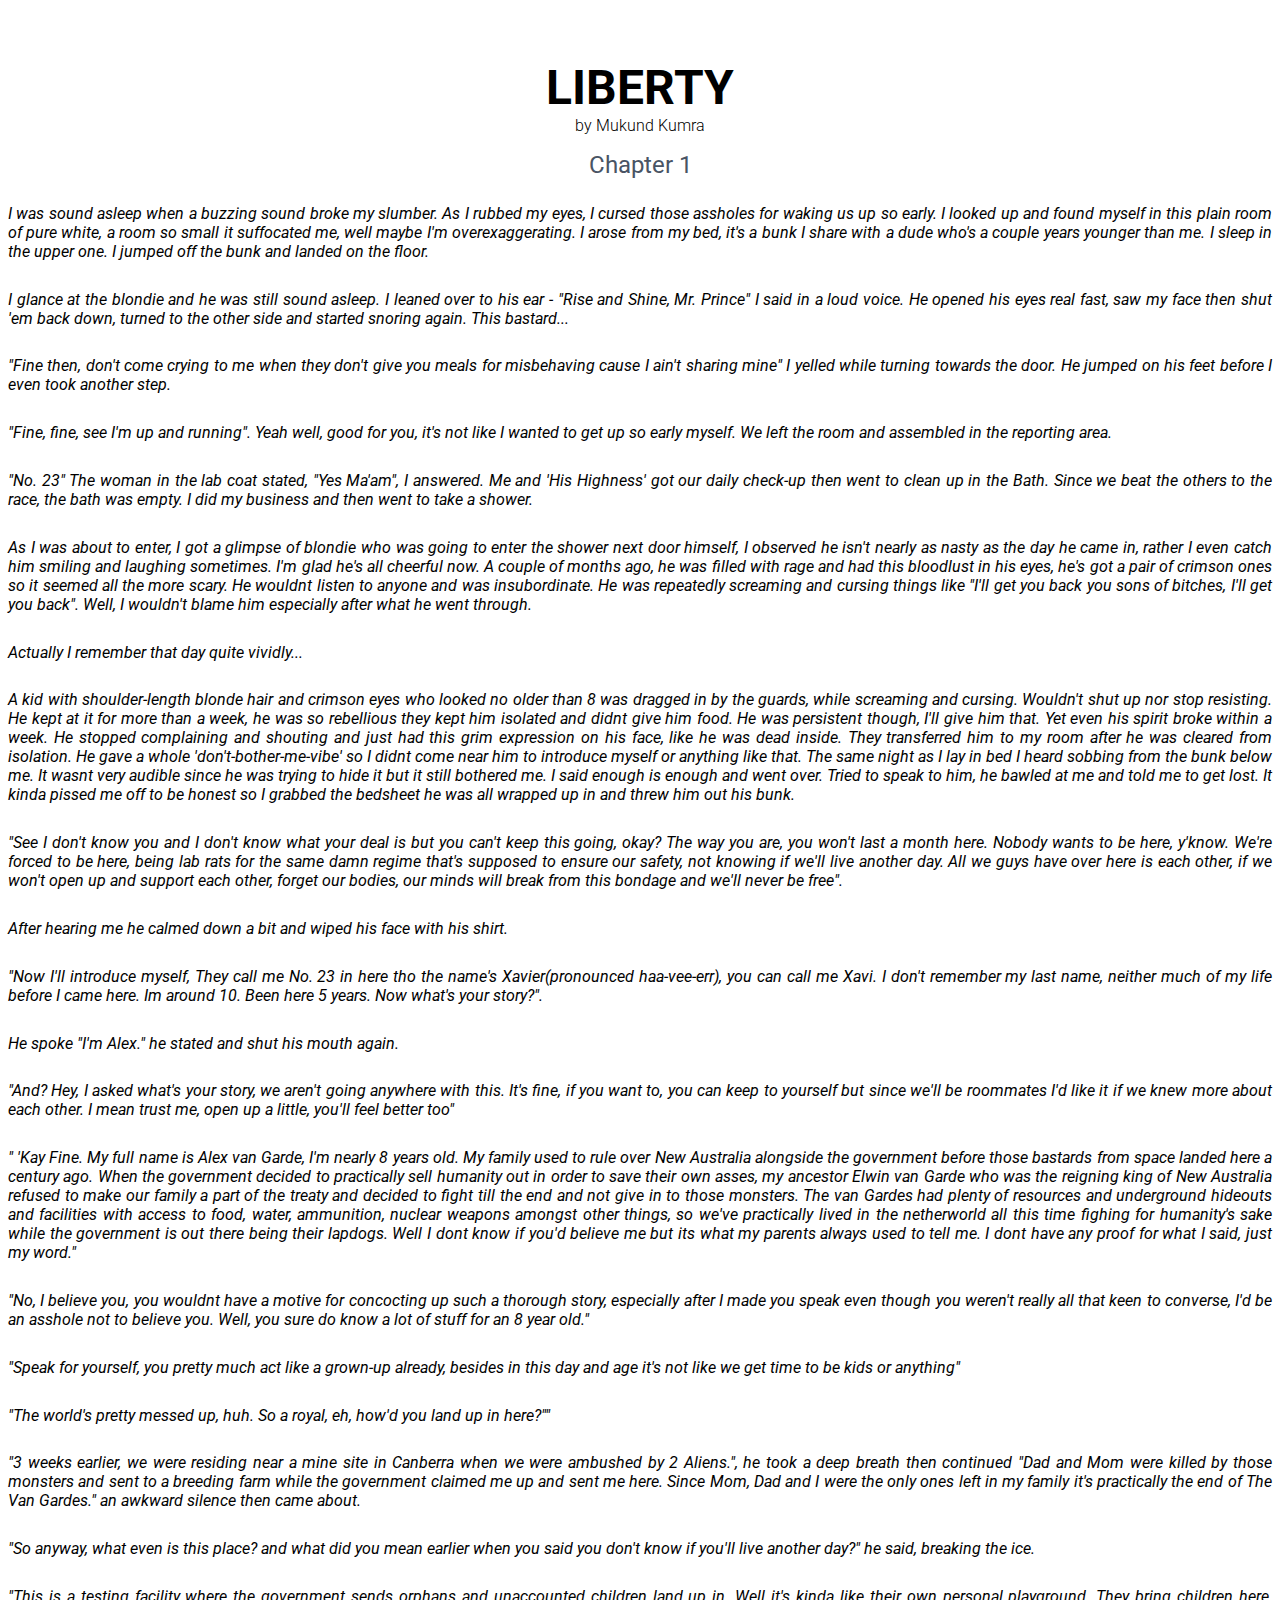
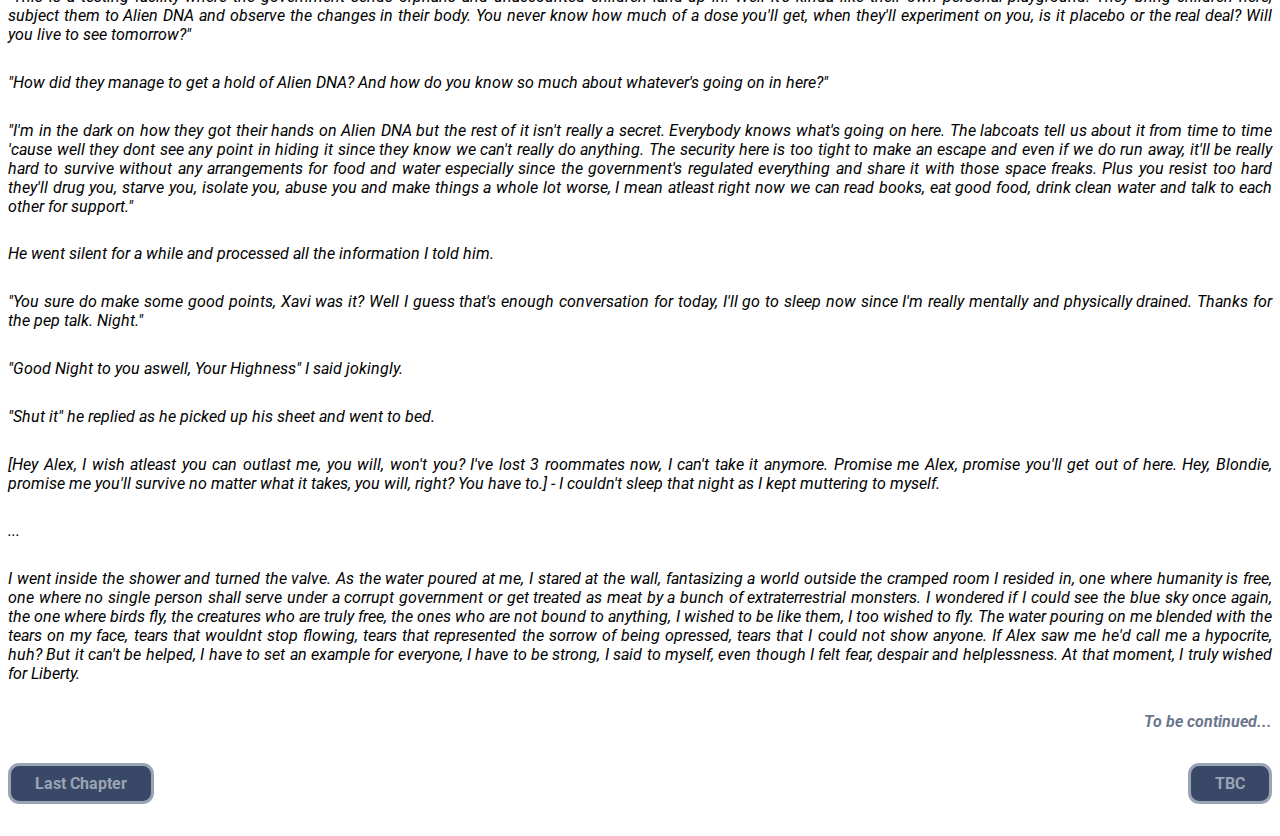
<file: ch1.html>
<!DOCTYPE html>
<html lang="en" dir="ltr">

<head>
  <meta charset="utf-8">
  <title> Liberty | Chapter 1 </title>
  <link rel="stylesheet" href="css/styles.css">
  <link href="https://fonts.googleapis.com/css2?family=Roboto:ital,wght@0,100;0,300;0,400;0,500;0,700;1,100;1,300;1,400;1,500;1,700&display=swap" rel="stylesheet">
</head>

<body>
  <h1>LIBERTY</h1>
  <h4 class="byline">by Mukund Kumra</h4>
  <h2>Chapter 1</h2>
  <p>I was sound asleep when a buzzing sound broke my slumber. As I rubbed my eyes, I cursed those assholes for waking us up so early. I looked up and found myself in this plain room of pure white, a room so small it suffocated me, well maybe I'm overexaggerating. I arose from my bed, it's a bunk I share with a dude who's a couple years younger than me. I sleep in the upper one. I jumped off the bunk and landed on the floor.</p>

<p>I glance at the blondie and he was still sound asleep. I leaned over to his ear - "Rise and Shine, Mr. Prince" I said in a loud voice. He opened his eyes real fast, saw my face then shut 'em back down, turned to the other side and started snoring again. This bastard...</p>

<p>"Fine then, don't come crying to me when they don't give you meals for misbehaving cause I ain't sharing mine" I yelled while turning towards the door. He jumped on his feet before I even took another step.</p>

<p>"Fine, fine, see I'm up and running". Yeah well, good for you, it's not like I wanted to get up so early myself. We left the room and assembled in the reporting area.</p>

  <p>"No. 23" The woman in the lab coat stated, "Yes Ma'am", I answered. Me and 'His Highness' got our daily check-up then went to clean up in the Bath. Since we beat the others to the race, the bath was empty. I did my business and then went to take a shower.</p>

  <p>As I was about to enter, I got a glimpse of blondie who was going to enter the shower next door himself, I observed he isn't nearly as nasty as the day he came in, rather I even catch him smiling and laughing sometimes. I'm glad he's all cheerful now. A couple of months ago, he was filled with rage and had this bloodlust in his eyes, he's got a pair of crimson ones so it seemed all the more scary. He wouldnt listen to anyone and was insubordinate. He was repeatedly screaming and cursing things like "I'll get you back you sons of bitches, I'll get you back". Well, I wouldn't blame him especially after what he went through.
  </p>

  <p>Actually I remember that day quite vividly...</p>

  <p>A kid with shoulder-length blonde hair and crimson eyes who looked no older than 8 was dragged in by the guards, while screaming and cursing. Wouldn't shut up nor stop resisting. He kept at it for more than a week, he was so rebellious they kept him isolated and didnt give him food. He was persistent though, I'll give him that. Yet even his spirit broke within a week. He stopped complaining and shouting and just had this grim expression on his face, like he was dead inside. They transferred him to my room after he was cleared from isolation. He gave a whole 'don't-bother-me-vibe' so I didnt come near him to introduce myself or anything like that. The same night as I lay in bed I heard sobbing from the bunk below me. It wasnt very audible since he was trying to hide it but it still bothered me. I said enough is enough and went over. Tried to speak to him, he bawled at me and told me to get lost. It kinda pissed me off to be honest so I grabbed the bedsheet he was all wrapped up in and threw him out his bunk.</p>

  <p>"See I don't know you and I don't know what your deal is but you can't keep this going, okay? The way you are, you won't last a month here. Nobody wants to be here, y'know. We're forced to be here, being lab rats for the same damn regime that's supposed to ensure our safety, not knowing if we'll live another day. All we guys have over here is each other, if we won't open up and support each other, forget our bodies, our minds will break from this bondage and we'll never be free".</p>

  <p>After hearing me he calmed down a bit and wiped his face with his shirt.</p>

  <p>"Now I'll introduce myself, They call me No. 23 in here tho the name's Xavier(pronounced haa-vee-err), you can call me Xavi. I don't remember my last name, neither much of my life before I came here. Im around 10. Been here 5 years. Now what's your story?".</p>

  <p>He spoke "I'm Alex." he stated and shut his mouth again.</p>

  <p>"And? Hey, I asked what's your story, we aren't going anywhere with this. It's fine, if you want to, you can keep to yourself but since we'll be roommates I'd like it if we knew more about each other. I mean trust me, open up a little, you'll feel better too"</p>

  <p>" 'Kay Fine. My full name is Alex van Garde, I'm nearly 8 years old. My family used to rule over New Australia alongside the government before those bastards from space landed here a century ago. When the government decided to practically sell humanity out in order to save their own asses, my ancestor Elwin van Garde who was the reigning king of New Australia refused to make our family a part of the treaty and decided to fight till the end and not give in to those monsters. The van Gardes had plenty of resources and underground hideouts and facilities with access to food, water, ammunition, nuclear weapons amongst other things, so we've practically lived in the netherworld all this time fighing for humanity's sake while the government is out there being their lapdogs. Well I dont know if you'd believe me but its what my parents always used to tell me. I dont have any proof for what I said, just my word."</p>

  <p>"No, I believe you, you wouldnt have a motive for concocting up such a thorough story, especially after I made you speak even though you weren't really all that keen to converse, I'd be an asshole not to believe you. Well, you sure do know a lot of stuff for an 8 year old."</p>

<p>"Speak for yourself, you pretty much act like a grown-up already, besides in this day and age it's not like we get time to be kids or anything"</p>

<p>"The world's pretty messed up, huh. So a royal, eh, how'd you land up in here?""</p>

  <p>"3 weeks earlier, we were residing near a mine site in Canberra when we were ambushed by 2 Aliens.", he took a deep breath then continued "Dad and Mom were killed by those monsters and sent to a breeding farm while the government claimed me up and sent me here. Since Mom, Dad and I were the only ones left in my family it's practically the end of The Van Gardes." an awkward silence then came about.

    <p>"So anyway, what even is this place? and what did you mean earlier when you said you don't know if you'll live another day?" he said, breaking the ice.</p>

  <p>"This is a testing facility where the government sends orphans and unaccounted children land up in. Well it's kinda like their own personal playground. They bring children here, subject them to Alien DNA and observe the changes in their body. You never know how much of a dose you'll get, when they'll experiment on you, is it placebo or the real deal? Will you live to see tomorrow?"</p>

  <p>"How did they manage to get a hold of Alien DNA? And how do you know so much about whatever's going on in here?"</p>

  <p>"I'm in the dark on how they got their hands on Alien DNA but the rest of it isn't really a secret. Everybody knows what's going on here. The labcoats tell us about it from time to time 'cause well they dont see any point in hiding it since they know we can't really do anything. The security here is too tight to make an escape and even if we do run away, it'll be really hard to survive without any arrangements for food and water especially since the government's regulated everything and share it with those space freaks. Plus you resist too hard they'll drug you, starve you, isolate you, abuse you and make things a whole lot worse, I mean atleast right now we can read books, eat good food, drink clean water and talk to each other for support."</p>

  <p>He went silent for a while and processed all the information I told him.</p>

  <p>"You sure do make some good points, Xavi was it? Well I guess that's enough conversation for today, I'll go to sleep now since I'm really mentally and physically drained. Thanks for the pep talk. Night."</p>

  <p>"Good Night to you aswell, Your Highness" I said jokingly.</p>

  <p>"Shut it" he replied as he picked up his sheet and went to bed.</p>

  <p>[Hey Alex, I wish atleast you can outlast me, you will, won't you? I've lost 3 roommates now, I can't take it anymore. Promise me Alex, promise you'll get out of here. Hey, Blondie, promise me you'll survive no matter what it takes, you will, right? You have to.] - I couldn't sleep that night as I kept muttering to myself.
  </p>

<p>...</p>

  <p>I went inside the shower and turned the valve. As the water poured at me, I stared at the wall, fantasizing a world outside the cramped room I resided in, one where humanity is free, one where no single person shall serve under a corrupt government or get treated as meat by a bunch of extraterrestrial monsters. I wondered if I could see the blue sky once again, the one where birds fly, the creatures who are truly free, the ones who are not bound to anything, I wished to be like them, I too wished to fly. The water pouring on me blended with the tears on my face, tears that wouldnt stop flowing, tears that represented the sorrow of being opressed, tears that I could not show anyone. If Alex saw me he'd call me a hypocrite, huh? But it can't be helped, I have to set an example for everyone, I have to be strong, I said to myself, even though I felt fear, despair and helplessness. At that moment, I truly wished for Liberty.</p>

  <p class="tbc">To be continued...</p>

  <a class="lastchpbtn" href="index.html">Last Chapter</a>
  <a class="nextchpbtn" >TBC</a>

</body>

</html>
</file>
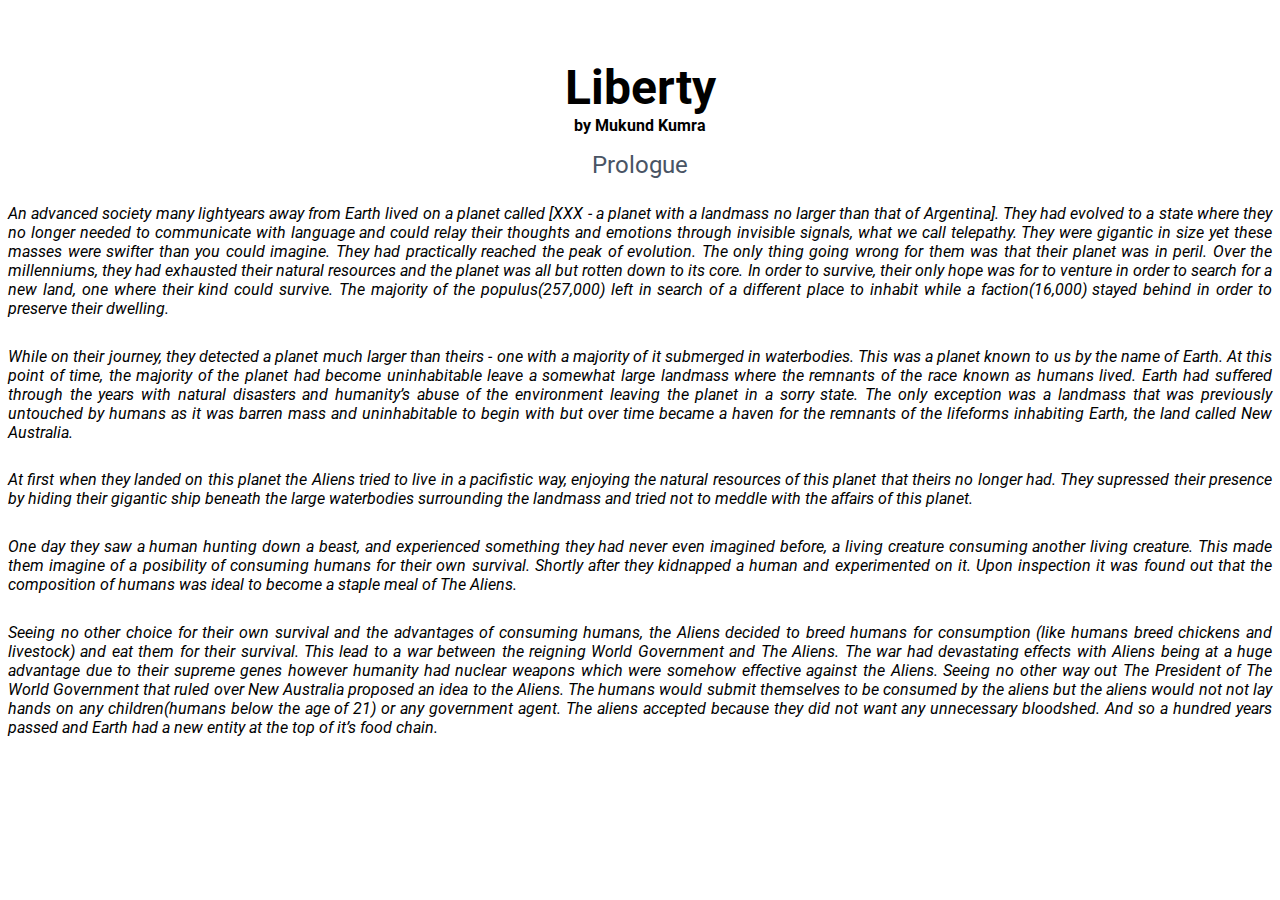
<file: draft.html>
<!DOCTYPE html>
<html lang="en" dir="ltr">
  <head>
    <meta charset="utf-8">
    <title> Liberty | Draft </title>
    <link rel="stylesheet" href="css/styles.css">
    <link href="https://fonts.googleapis.com/css2?family=Roboto:ital,wght@0,100;0,300;0,400;0,500;0,700;1,100;1,300;1,400;1,500;1,700&display=swap" rel="stylesheet">
  </head>
  <body>
    <h1>Liberty</h1>
    <h4>by Mukund Kumra</h4>
    <h2>Prologue</h2>
    <p>An advanced society many lightyears away from Earth lived on a planet called [XXX - a planet with a landmass no larger than that of Argentina]. They had evolved to a state where they no longer needed to communicate with language and could relay their thoughts and emotions through invisible signals, what we call telepathy. They were gigantic in size yet these masses were swifter than you could imagine. They had practically reached the peak of evolution. The only thing going wrong for them was that their planet was in peril. Over the millenniums, they had exhausted their natural resources and the planet was all but rotten down to its core. In order to survive, their only hope was for to venture in order to search for a new land, one where their kind could survive. The majority of the populus(257,000) left in search of a different place to inhabit while a faction(16,000) stayed behind in order to preserve their dwelling.</p>
    <p>While on their journey, they detected a planet much larger than theirs - one with a majority of it submerged in waterbodies. This was a planet known to us by the name of Earth. At this point of time, the majority of the planet had become uninhabitable leave a somewhat large landmass where the remnants of the race known as humans lived. Earth had suffered through the years with natural disasters and humanity’s abuse of the environment leaving the planet in a sorry state. The only exception was a landmass that was previously untouched by humans as it was barren mass and uninhabitable to begin with but over time became a haven for the remnants of the lifeforms inhabiting Earth, the land called New Australia.</p>
    <p>At first when they landed on this planet the Aliens tried to live in a pacifistic way, enjoying the natural resources of this planet that theirs no longer had. They supressed their presence by hiding their gigantic ship beneath the large waterbodies surrounding the landmass and tried not to meddle with the affairs of this planet.</p>
    <p>One day they saw a human hunting down a beast, and experienced something they had never even imagined before, a living creature consuming another living creature. This made them imagine of a posibility of consuming humans for their own survival. Shortly after they kidnapped a human and experimented on it. Upon inspection it was found out that the composition of humans was ideal to become a staple meal of The Aliens.</p>
    <p>Seeing no other choice for their own survival and the advantages of consuming humans, the Aliens decided to breed humans for consumption (like humans breed chickens and livestock) and eat them for their survival. This lead to a war between the reigning World Government and The Aliens. The war had devastating effects with Aliens being at a huge advantage due to their supreme genes however humanity had nuclear weapons which were somehow effective against the Aliens. Seeing no other way out The President of The World Government that ruled over New Australia proposed an idea to the Aliens. The humans would submit themselves to be consumed by the aliens but the aliens would not not lay hands on any children(humans below the age of 21) or any government agent. The aliens accepted because they did not want any unnecessary bloodshed. And so a hundred years passed and Earth had a new entity at the top of it’s food chain.</p>
  </body>
</html>
</file>
<file: css/styles.css>
/* Body Elements */

body{
  font-family: 'Roboto', sans-serif;
}

a{
  font-weight: bold;
  text-decoration: none!important;
}

h1{
  text-align: center;
  padding-top: 4%;
  margin: 0;
  font-size: 3rem;
}

h2 {
  text-align: center;
  margin-top: 1rem;
  margin-bottom: 2%;
  font-weight: 400;
  font-size: 1.5rem;
  color: #495464;
}

h4 {
  text-align: center;
  margin: 0;
}

p {
  font-style: italic;
  text-align: justify;
  margin-bottom: 1.8rem;
}


/* Author By Line */


.byline {
  font-weight: 300;
}


/* Text Content */


.content {
padding-left: 12%;
padding-right: 12%;
}


/* To Be Continued Text */


.tbc{
  text-align: right;
  font-weight: bold;
  color: #6b778d;
  margin-bottom: 0;
}


/* Chapter Buttons */

.lastchpbtn {
  float: left;
  padding: 0.5rem 1.5rem;
  border-style: solid;
  border-radius: 0.7rem;;
  border-color: #9ba4b4;
  color: #9ba4b4;
  background-color: #394867;
  transition: 0.5s background-color;
  margin-bottom:2rem;
  margin-top:2rem;
}

.lastchpbtn:hover {
  background-color:#9ba4b4;
  color: #394867;
  transition-delay: 0.2s;
}


.nextchpbtn {
  float: right;
  padding: 0.5rem 1.5rem;
  border-style: solid;
  border-radius: 0.7rem;
  border-color: #9ba4b4;
  color: #9ba4b4;
  background-color: #394867;
  transition: 0.5s background-color;
  margin-bottom:2rem;
  margin-top:2rem;
}

.nextchpbtn:hover{
  background-color:#9ba4b4;
  color: #394867;
  transition-delay: 0.2s;
}

.chpbtn {
  text-decoration: none;
  padding: 0.5rem 1.5rem;
  border-style: solid;
  border-radius: 0.7rem;
  border-color: #9ba4b4;
  color: #9ba4b4;
  background-color: #394867;
  transition: 0.5s background-color;
  margin-bottom:0.5rem;
  margin-top:0.5rem;
  display: flex;
}

.chpbtn:hover{
  background-color:#9ba4b4;
  color: #394867;
  transition-delay: 0.2s;
}


/* Chapter List Columns */

.chlist {
  margin-bottom: 0.7rem;
  margin-top: 0.8rem;
  padding-left: 0.4rem;
  padding-right: 0.4rem;
}


/* Navigation Bar */

.logo {
  height:40px;
}

.nav-link, .nav-item {
  font-weight: 400;
}

.nav-item, .navbar-brand {
  padding: 0.5rem;
}

.navbar-toggler {border-style: none;}


/* Facility Image Designs */

.design1 {width: 20%;}
.design2 {width: 59%;}


/* Font Size Declarations */

p, .byline, .tbc, .lastchpbtn, .nextchpbtn, .chpbtn, .nav-item {font-size: 1rem;}


/* Media Query Breakpoints */

@media only screen and (max-width:1200px) {
  p {font-size: 1.5rem;}
.content {padding-right:9%;padding-left:9%}
.design1 {width: 60%;}
.design2 {width: 80%}
.logo {height: 70px;}
.lastchpbtn, .nextchpbtn {margin-bottom: 3rem;}
li.nav-item {padding-left: 2.3rem; font-size: 1.5rem;}
}

@media only screen and (max-width:992px) {
  h1 {font-size: 4rem;}
  h2 {font-size: 2.5rem;margin-bottom: 2rem;}
  p {font-size: 2rem;}
.content {padding-right:6%;padding-left:6%}
.design1, .design2 {width: 100%;}
.logo {height: 100px;}
.byline, .tbc, .lastchpbtn, .nextchpbtn, .chpbtn {font-size: 1.5rem;}
.lastchpbtn, .nextchpbtn {margin-bottom: 5rem;}
li.nav-item {font-size: 2rem;}
}
</file>
